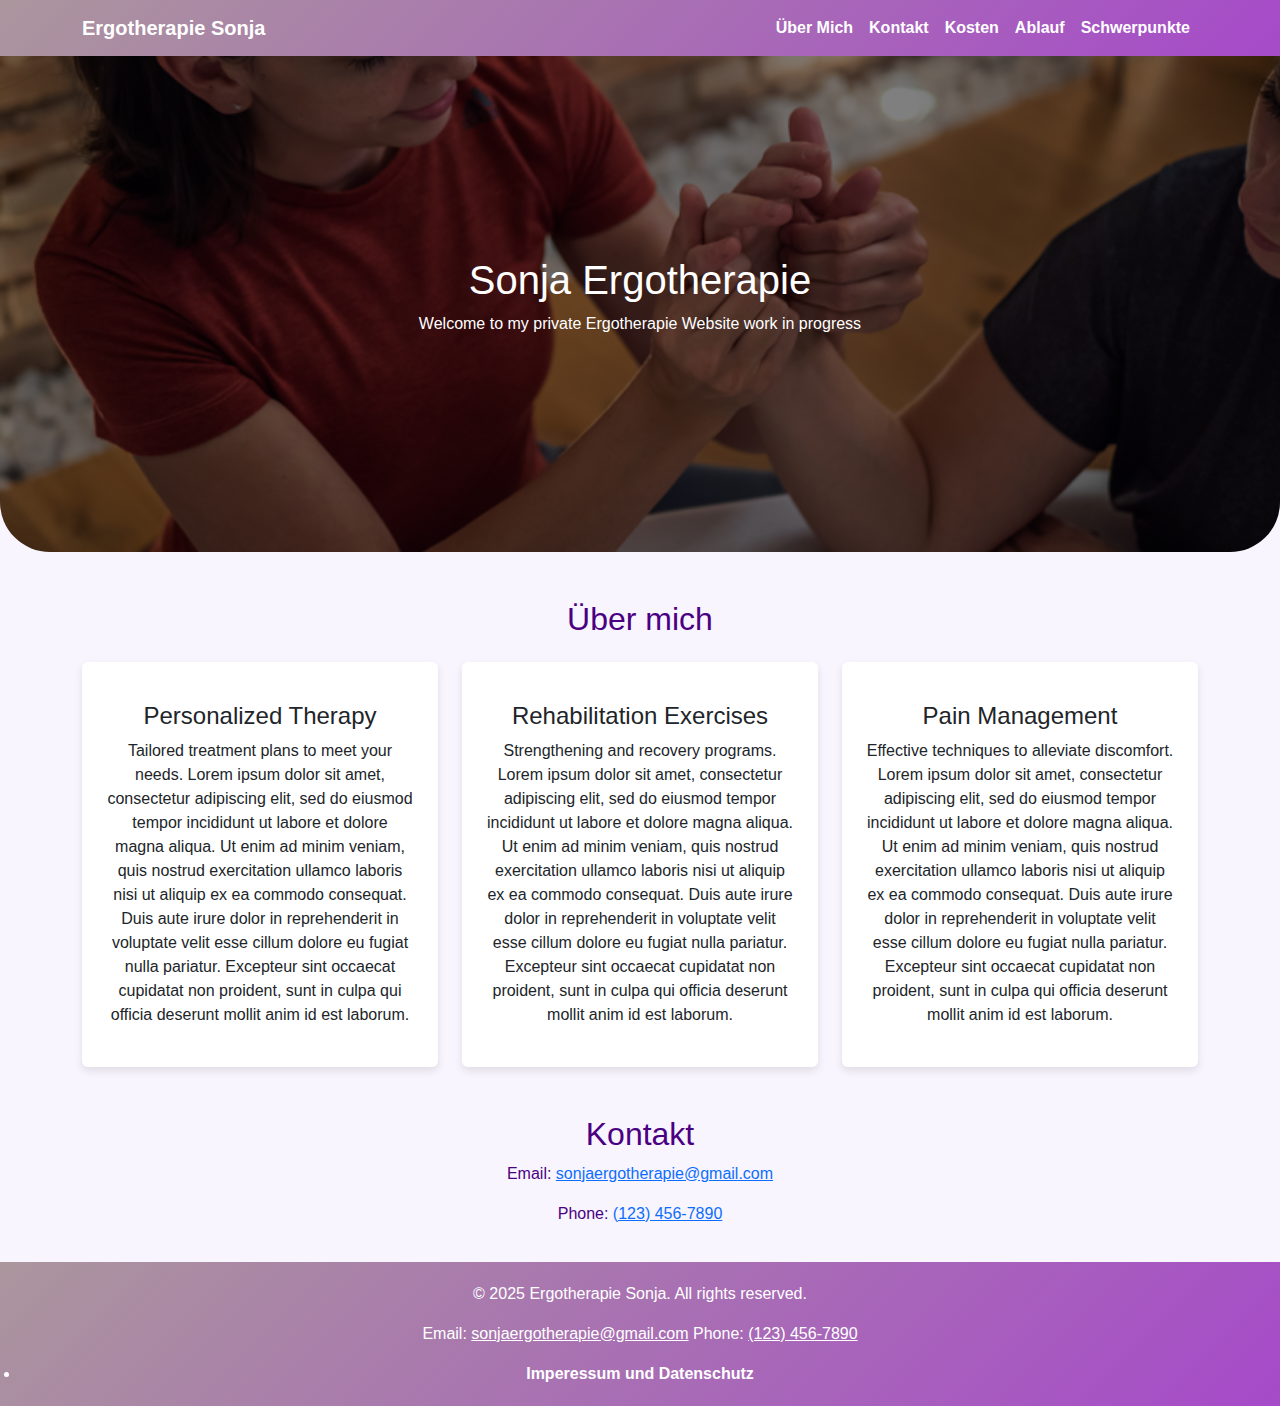
<file: index.html>
<!DOCTYPE html>
<html lang="en">
<head>
    <meta charset="UTF-8">
    <meta name="viewport" content="width=device-width, initial-scale=1.0">
    <title>Sonja Ergotherapie</title>
    <link href="https://cdn.jsdelivr.net/npm/bootstrap@5.3.0/dist/css/bootstrap.min.css" rel="stylesheet">
	<link rel="stylesheet" href="styles.css">
</head>
<body>
    <nav class="navbar navbar-expand-lg">
        <div class="container">
            <a class="navbar-brand" href="#">Ergotherapie Sonja</a>
            <button class="navbar-toggler" type="button" data-bs-toggle="collapse" data-bs-target="#navbarNav">
                <span class="navbar-toggler-icon"></span>
            </button>
            <div class="collapse navbar-collapse" id="navbarNav">
                <ul class="navbar-nav ms-auto">
                    <li class="nav-item"><a class="nav-link" href="index.html#about">Über Mich</a></li>
                    <li class="nav-item"><a class="nav-link" href="index.html#contact">Kontakt</a></li>
					<li class="nav-item"><a class="nav-link" href="kosten.html">Kosten</a></li>
					<li class="nav-item"><a class="nav-link" href="ablauf.html">Ablauf</a></li>
					<li class="nav-item"><a class="nav-link" href="schwerpunkte.html">Schwerpunkte</a></li>
                </ul>
            </div>
        </div>
    </nav>
	<section class="hero-image">
    <div>
		<div class="image1">
			<h1>Sonja Ergotherapie</h1>
			<p>Welcome to my private Ergotherapie Website work in progress</p>
		</div>
	</div>
	</section>

    <section id="About" class="container mt-5">
        <h2 class="text-center">Über mich</h2>
        <div class="row text-center mt-4">
            <div class="col-md-4">
                <div class="card p-4">
                    <i class="fas fa-user-md fa-3x text-primary"></i>
                    <h4 class="mt-3">Personalized Therapy</h4>
                    <p>Tailored treatment plans to meet your needs. Lorem ipsum dolor sit amet, consectetur adipiscing elit, sed do eiusmod tempor incididunt ut labore et dolore magna aliqua. Ut enim ad minim veniam, quis nostrud exercitation ullamco laboris nisi ut aliquip ex ea commodo consequat. Duis aute irure dolor in reprehenderit in voluptate velit esse cillum dolore eu fugiat nulla pariatur. Excepteur sint occaecat cupidatat non proident, sunt in culpa qui officia deserunt mollit anim id est laborum.</p>
                </div>
            </div>
            <div class="col-md-4">
                <div class="card p-4">
                    <i class="fas fa-dumbbell fa-3x text-primary"></i>
                    <h4 class="mt-3">Rehabilitation Exercises</h4>
                    <p>Strengthening and recovery programs. Lorem ipsum dolor sit amet, consectetur adipiscing elit, sed do eiusmod tempor incididunt ut labore et dolore magna aliqua. Ut enim ad minim veniam, quis nostrud exercitation ullamco laboris nisi ut aliquip ex ea commodo consequat. Duis aute irure dolor in reprehenderit in voluptate velit esse cillum dolore eu fugiat nulla pariatur. Excepteur sint occaecat cupidatat non proident, sunt in culpa qui officia deserunt mollit anim id est laborum.</p>
                </div>
            </div>
            <div class="col-md-4">
                <div class="card p-4">
                    <i class="fas fa-heartbeat fa-3x text-primary"></i>
                    <h4 class="mt-3">Pain Management</h4>
                    <p>Effective techniques to alleviate discomfort. Lorem ipsum dolor sit amet, consectetur adipiscing elit, sed do eiusmod tempor incididunt ut labore et dolore magna aliqua. Ut enim ad minim veniam, quis nostrud exercitation ullamco laboris nisi ut aliquip ex ea commodo consequat. Duis aute irure dolor in reprehenderit in voluptate velit esse cillum dolore eu fugiat nulla pariatur. Excepteur sint occaecat cupidatat non proident, sunt in culpa qui officia deserunt mollit anim id est laborum.</p>
                </div>
            </div>
        </div>
    </section>

    <section id="contact" class="container mt-5 text-center">
        <h2>Kontakt</h2>
        <p>Email: <a href="mailto:sonjaergotherapie@gmail.com">sonjaergotherapie@gmail.com</a></p>
        <p>Phone: <a href="tel:1234567890">(123) 456-7890</a></p>
    </section>

    <footer class="footer">
        <p>&copy; 2025 Ergotherapie Sonja. All rights reserved.</p>
        <p>Email: <a href="mailto:sonjaergotherapie@gmail.com" class="text-white">sonjaergotherapie@gmail.com</a>  Phone: <a href="tel:1234567890" class="text-white">(123) 456-7890</a></p>
		<li class="nav-item"><a class="nav-link" href="impudata.html">Imperessum und Datenschutz</a></li>
    </footer>

    <script src="https://cdn.jsdelivr.net/npm/bootstrap@5.3.0/dist/js/bootstrap.bundle.min.js"></script>
</body>
</html>
</file>
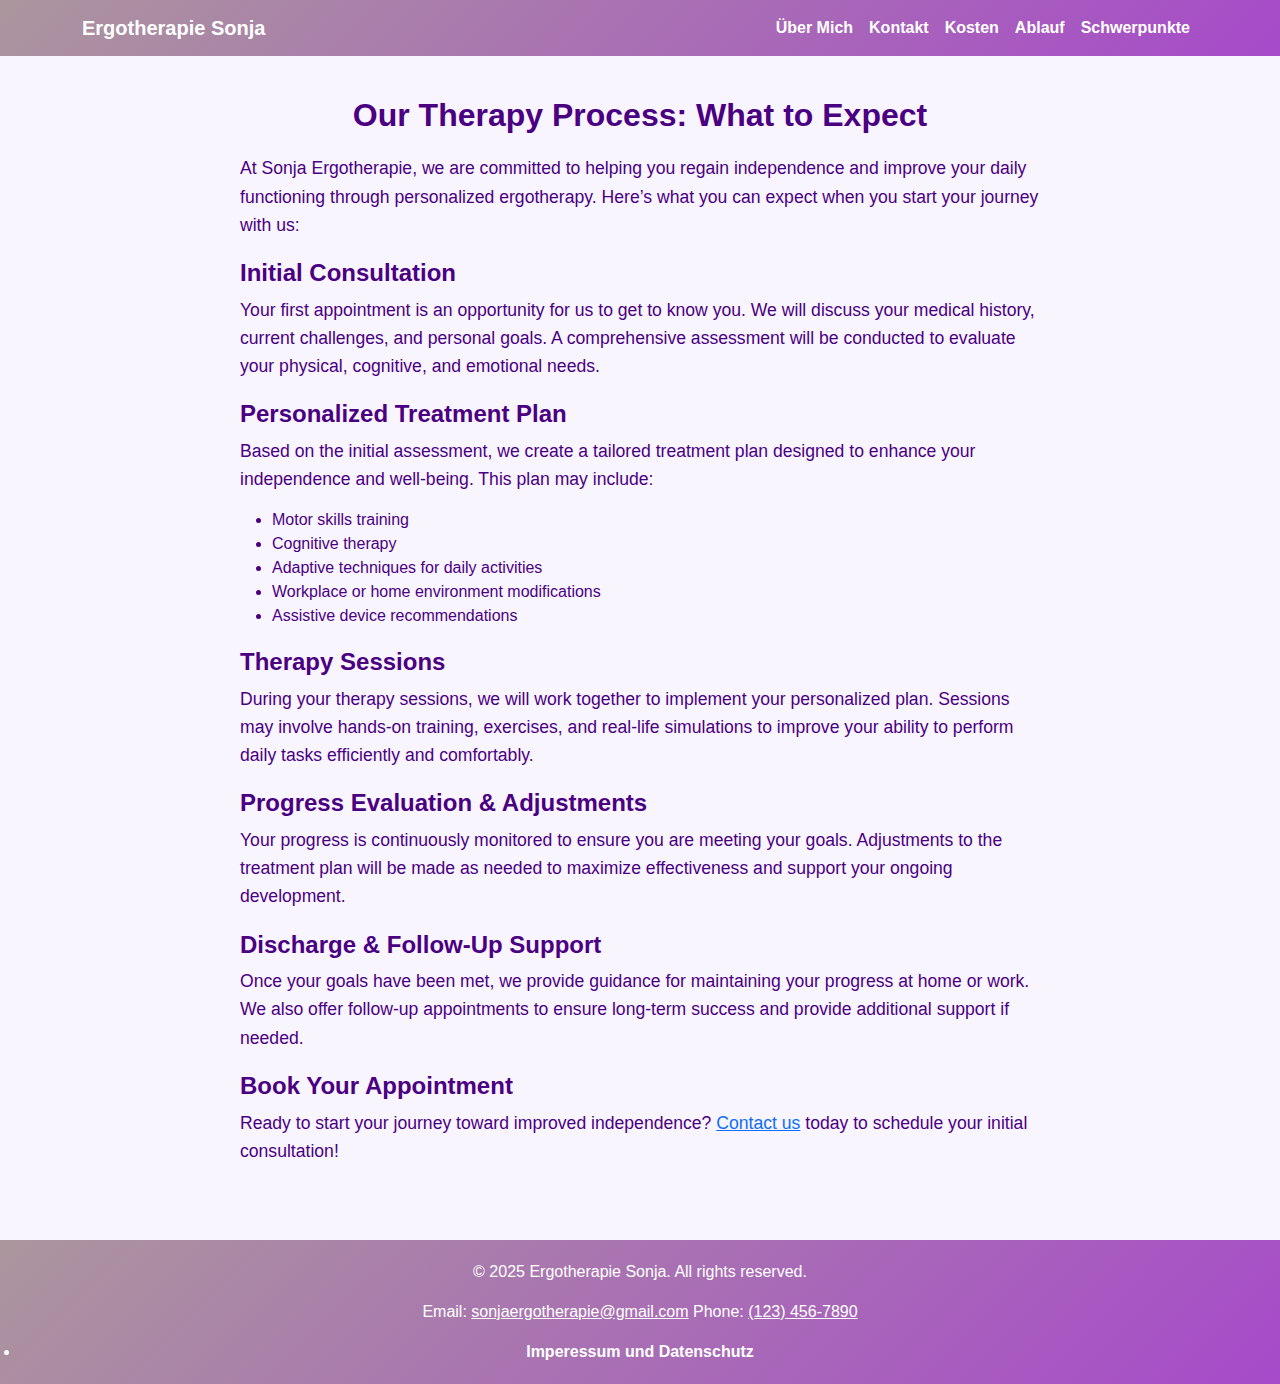
<file: ablauf.html>
<!DOCTYPE html>
<html lang="en">
<head>
    <meta charset="UTF-8">
    <meta name="viewport" content="width=device-width, initial-scale=1.0">
    <title>Sonja Ergotherapie</title>
    <link href="https://cdn.jsdelivr.net/npm/bootstrap@5.3.0/dist/css/bootstrap.min.css" rel="stylesheet">
  
    <link rel="stylesheet" href="styles.css">
</head>
<body>
    <nav class="navbar navbar-expand-lg">
        <div class="container">
            <a class="navbar-brand" href="index.html">Ergotherapie Sonja</a>
            <button class="navbar-toggler" type="button" data-bs-toggle="collapse" data-bs-target="#navbarNav">
                <span class="navbar-toggler-icon"></span>
            </button>
            <div class="collapse navbar-collapse" id="navbarNav">
                <ul class="navbar-nav ms-auto">
                    <li class="nav-item"><a class="nav-link" href="index.html#about">Über Mich</a></li>
                    <li class="nav-item"><a class="nav-link" href="index.html#contact">Kontakt</a></li>
					<li class="nav-item"><a class="nav-link" href="kosten.html">Kosten</a></li>
					<li class="nav-item"><a class="nav-link" href="ablauf.html">Ablauf</a></li>
					<li class="nav-item"><a class="nav-link" href="schwerpunkte.html">Schwerpunkte</a></li>
                </ul>
            </div>
        </div>
    </nav>

<div class="specialties">
        <h2>Our Therapy Process: What to Expect</h2>
        <p>At Sonja Ergotherapie, we are committed to helping you regain independence and improve your daily functioning through personalized ergotherapy. Here’s what you can expect when you start your journey with us:</p>
        
        <h3>Initial Consultation</h3>
        <p>Your first appointment is an opportunity for us to get to know you. We will discuss your medical history, current challenges, and personal goals. A comprehensive assessment will be conducted to evaluate your physical, cognitive, and emotional needs.</p>
        
        <h3>Personalized Treatment Plan</h3>
        <p>Based on the initial assessment, we create a tailored treatment plan designed to enhance your independence and well-being. This plan may include:</p>
        <ul>
            <li>Motor skills training</li>
            <li>Cognitive therapy</li>
            <li>Adaptive techniques for daily activities</li>
            <li>Workplace or home environment modifications</li>
            <li>Assistive device recommendations</li>
        </ul>
        
        <h3>Therapy Sessions</h3>
        <p>During your therapy sessions, we will work together to implement your personalized plan. Sessions may involve hands-on training, exercises, and real-life simulations to improve your ability to perform daily tasks efficiently and comfortably.</p>
        
        <h3>Progress Evaluation & Adjustments</h3>
        <p>Your progress is continuously monitored to ensure you are meeting your goals. Adjustments to the treatment plan will be made as needed to maximize effectiveness and support your ongoing development.</p>
        
        <h3>Discharge & Follow-Up Support</h3>
        <p>Once your goals have been met, we provide guidance for maintaining your progress at home or work. We also offer follow-up appointments to ensure long-term success and provide additional support if needed.</p>
        
        <h3>Book Your Appointment</h3>
        <p>Ready to start your journey toward improved independence? <a href="index.html#kontakt">Contact us</a> today to schedule your initial consultation!</p>
    </div>


    <footer class="footer">
        <p>&copy; 2025 Ergotherapie Sonja. All rights reserved.</p>
        <p>Email: <a href="mailto:sonjaergotherapie@gmail.com" class="text-white">sonjaergotherapie@gmail.com</a>  Phone: <a href="tel:1234567890" class="text-white">(123) 456-7890</a></p>
		<li class="nav-item"><a class="nav-link" href="impudata.html">Imperessum und Datenschutz</a></li>
    </footer>

    <script src="https://cdn.jsdelivr.net/npm/bootstrap@5.3.0/dist/js/bootstrap.bundle.min.js"></script>
</body>
</html>
</file>
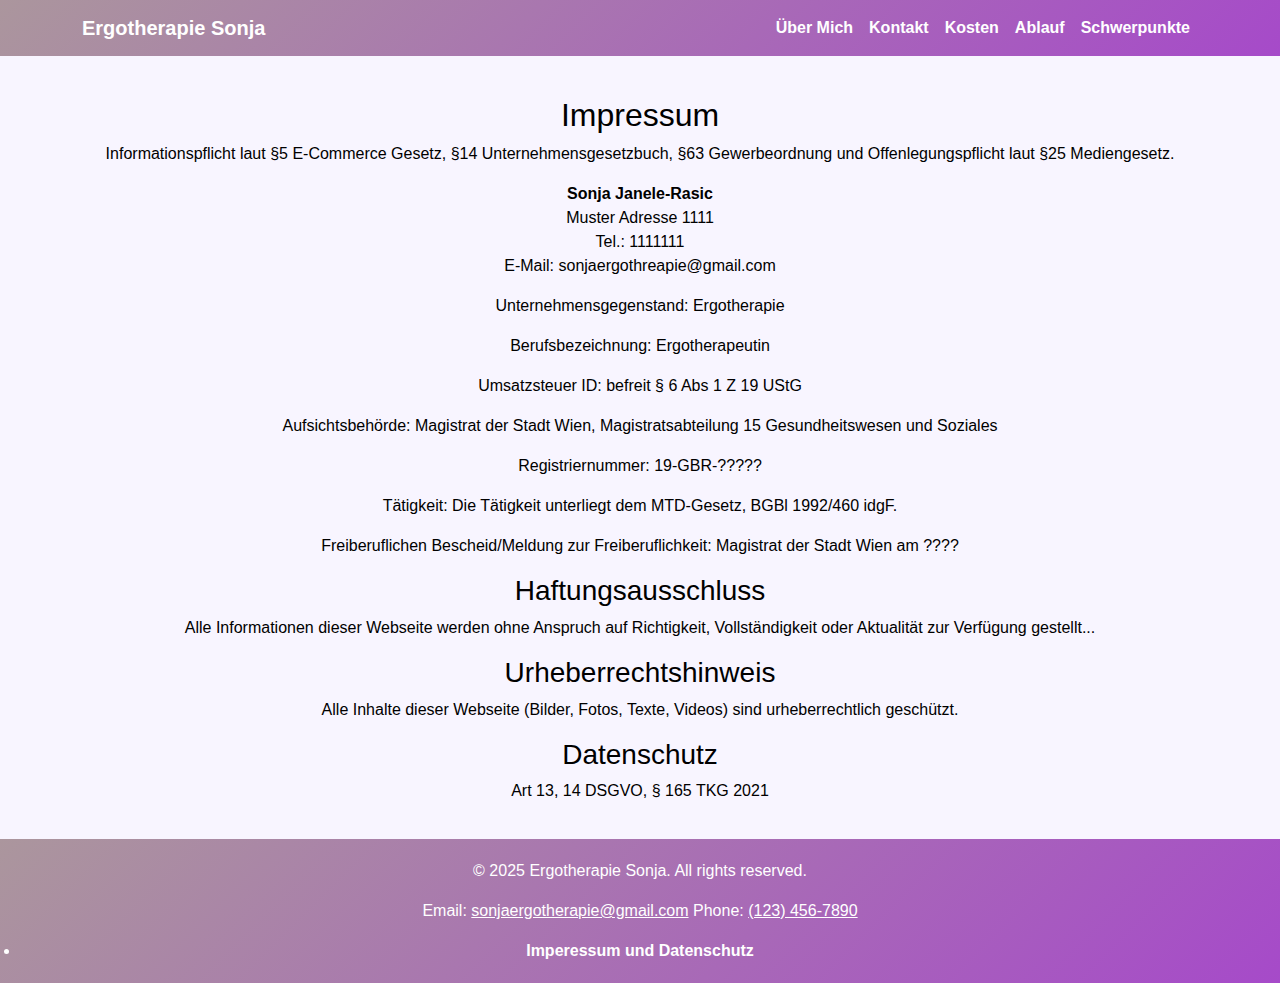
<file: impudata.html>
<!DOCTYPE html>
<html lang="en">
<head>
    <meta charset="UTF-8">
    <meta name="viewport" content="width=device-width, initial-scale=1.0">
    <title>Sonja Ergotherapie</title>
    <link href="https://cdn.jsdelivr.net/npm/bootstrap@5.3.0/dist/css/bootstrap.min.css" rel="stylesheet">
  
   <link rel="stylesheet" href="styles.css">
</head>
<body>
    <nav class="navbar navbar-expand-lg">
        <div class="container">
            <a class="navbar-brand" href="index.html">Ergotherapie Sonja</a>
            <button class="navbar-toggler" type="button" data-bs-toggle="collapse" data-bs-target="#navbarNav">
                <span class="navbar-toggler-icon"></span>
            </button>
            <div class="collapse navbar-collapse" id="navbarNav">
                <ul class="navbar-nav ms-auto">
                    <li class="nav-item"><a class="nav-link" href="index.html#about">Über Mich</a></li>
                    <li class="nav-item"><a class="nav-link" href="index.html#contact">Kontakt</a></li>
					<li class="nav-item"><a class="nav-link" href="kosten.html">Kosten</a></li>
					<li class="nav-item"><a class="nav-link" href="ablauf.html">Ablauf</a></li>
					<li class="nav-item"><a class="nav-link" href="schwerpunkte.html">Schwerpunkte</a></li>
                </ul>
            </div>
        </div>
    </nav>

 <div class="impressstyle">
        <h2>Impressum</h2>
        <p>Informationspflicht laut §5 E-Commerce Gesetz, §14 Unternehmensgesetzbuch, §63 Gewerbeordnung und Offenlegungspflicht laut §25 Mediengesetz.</p>
        <p><strong>Sonja Janele-Rasic</strong><br>Muster Adresse 1111<br>Tel.: 1111111<br>E-Mail: sonjaergothreapie@gmail.com</p>
        <p>Unternehmensgegenstand: Ergotherapie</p>
        <p>Berufsbezeichnung: Ergotherapeutin</p>
        <p>Umsatzsteuer ID: befreit § 6 Abs 1 Z 19 UStG</p>
        <p>Aufsichtsbehörde: Magistrat der Stadt Wien, Magistratsabteilung 15 Gesundheitswesen und Soziales</p>
        <p>Registriernummer: 19-GBR-?????</p>
        <p>Tätigkeit: Die Tätigkeit unterliegt dem MTD-Gesetz, BGBl 1992/460 idgF.</p>
        <p>Freiberuflichen Bescheid/Meldung zur Freiberuflichkeit: Magistrat der Stadt Wien am ????</p>
        <h3>Haftungsausschluss</h3>
        <p>Alle Informationen dieser Webseite werden ohne Anspruch auf Richtigkeit, Vollständigkeit oder Aktualität zur Verfügung gestellt...</p>
        <h3>Urheberrechtshinweis</h3>
        <p>Alle Inhalte dieser Webseite (Bilder, Fotos, Texte, Videos) sind urheberrechtlich geschützt.</p>
        <h3>Datenschutz</h3>
        <p>Art 13, 14 DSGVO, § 165 TKG 2021</p>
    </div>




    <footer class="footer">
        <p>&copy; 2025 Ergotherapie Sonja. All rights reserved.</p>
        <p>Email: <a href="mailto:sonjaergotherapie@gmail.com" class="text-white">sonjaergotherapie@gmail.com</a>  Phone: <a href="tel:1234567890" class="text-white">(123) 456-7890</a></p>
		<li class="nav-item"><a class="nav-link" href="impudata.html">Imperessum und Datenschutz</a></li>
    </footer>

    <script src="https://cdn.jsdelivr.net/npm/bootstrap@5.3.0/dist/js/bootstrap.bundle.min.js"></script>
</body>
</html>
</file>
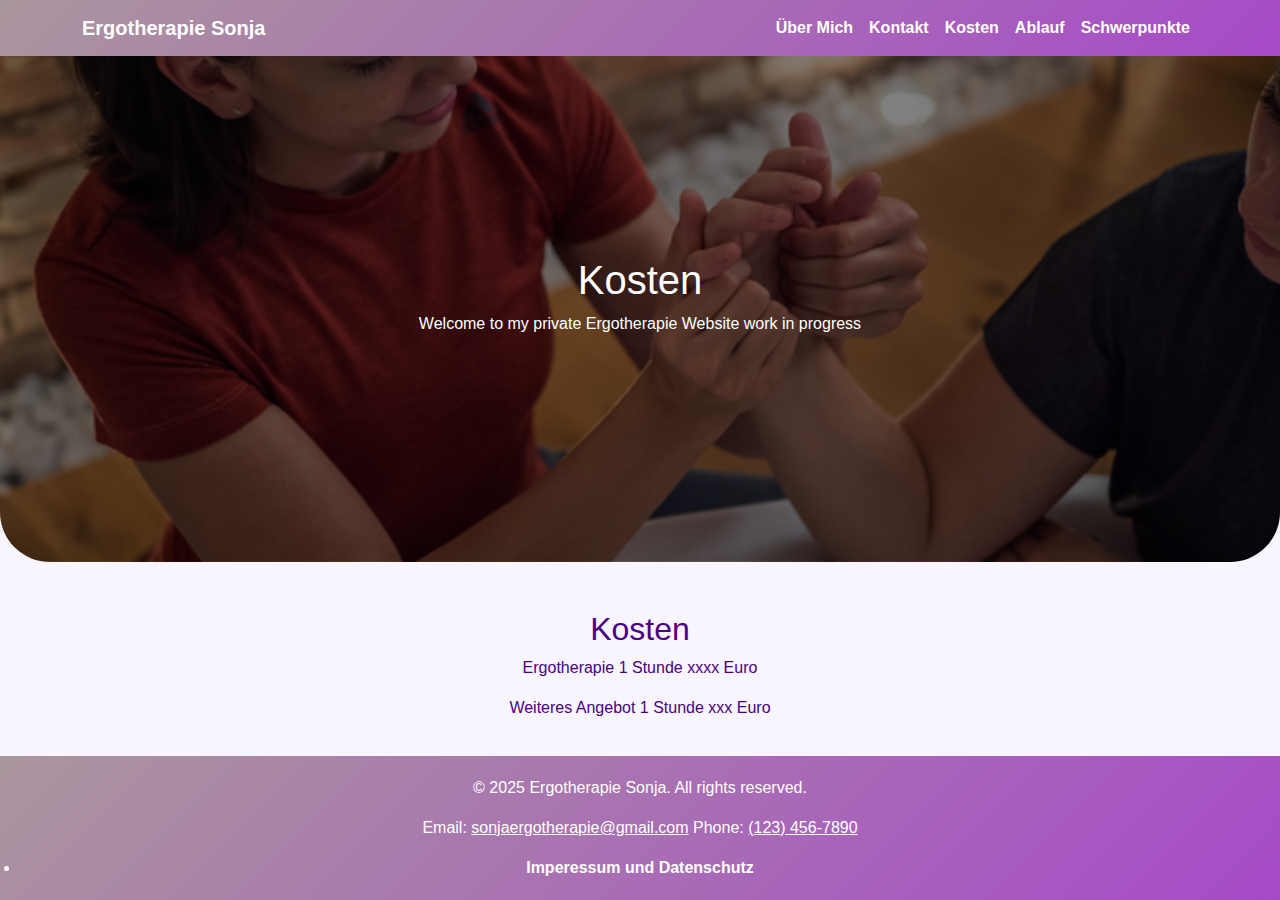
<file: kosten.html>
<!DOCTYPE html>
<html lang="en">
<head>
    <meta charset="UTF-8">
    <meta name="viewport" content="width=device-width, initial-scale=1.0">
    <title>Sonja Ergotherapie</title>
    <link href="https://cdn.jsdelivr.net/npm/bootstrap@5.3.0/dist/css/bootstrap.min.css" rel="stylesheet">
  
    <link rel="stylesheet" href="styles.css">
</head>
<body>

    <nav class="navbar navbar-expand-lg">
        <div class="container">
            <a class="navbar-brand" href="#">Ergotherapie Sonja</a>
            <button class="navbar-toggler" type="button" data-bs-toggle="collapse" data-bs-target="#navbarNav">
                <span class="navbar-toggler-icon"></span>
            </button>
            <div class="collapse navbar-collapse" id="navbarNav">
                <ul class="navbar-nav ms-auto">
                    <li class="nav-item"><a class="nav-link" href="index.html#about">Über Mich</a></li>
                    <li class="nav-item"><a class="nav-link" href="index.html#contact">Kontakt</a></li>
					<li class="nav-item"><a class="nav-link" href="kosten.html">Kosten</a></li>
					<li class="nav-item"><a class="nav-link" href="ablauf.html">Ablauf</a></li>
					<li class="nav-item"><a class="nav-link" href="schwerpunkte.html">Schwerpunkte</a></li>
                </ul>
            </div>
        </div>
    </nav>
	<section class="hero-image">
    <div>
		<div class="image1">
			<h1>Kosten</h1>
			<p>Welcome to my private Ergotherapie Website work in progress</p>
		</div>
	</div>
	</section>


    <section id="contact" class="container mt-5 text-center" style="flex: 1">
        <h2>Kosten</h2>
        <p>Ergotherapie 1 Stunde xxxx Euro</a></p>
        <p>Weiteres Angebot 1 Stunde xxx Euro</a></p>
    </section>

    <footer class="footer">
        <p>&copy; 2025 Ergotherapie Sonja. All rights reserved.</p>
        <p>Email: <a href="mailto:sonjaergotherapie@gmail.com" class="text-white">sonjaergotherapie@gmail.com</a>  Phone: <a href="tel:1234567890" class="text-white">(123) 456-7890</a></p>
		<li class="nav-item"><a class="nav-link" href="impudata.html">Imperessum und Datenschutz</a></li>
    </footer>

    <script src="https://cdn.jsdelivr.net/npm/bootstrap@5.3.0/dist/js/bootstrap.bundle.min.js"></script>
</body>
</html>
</file>
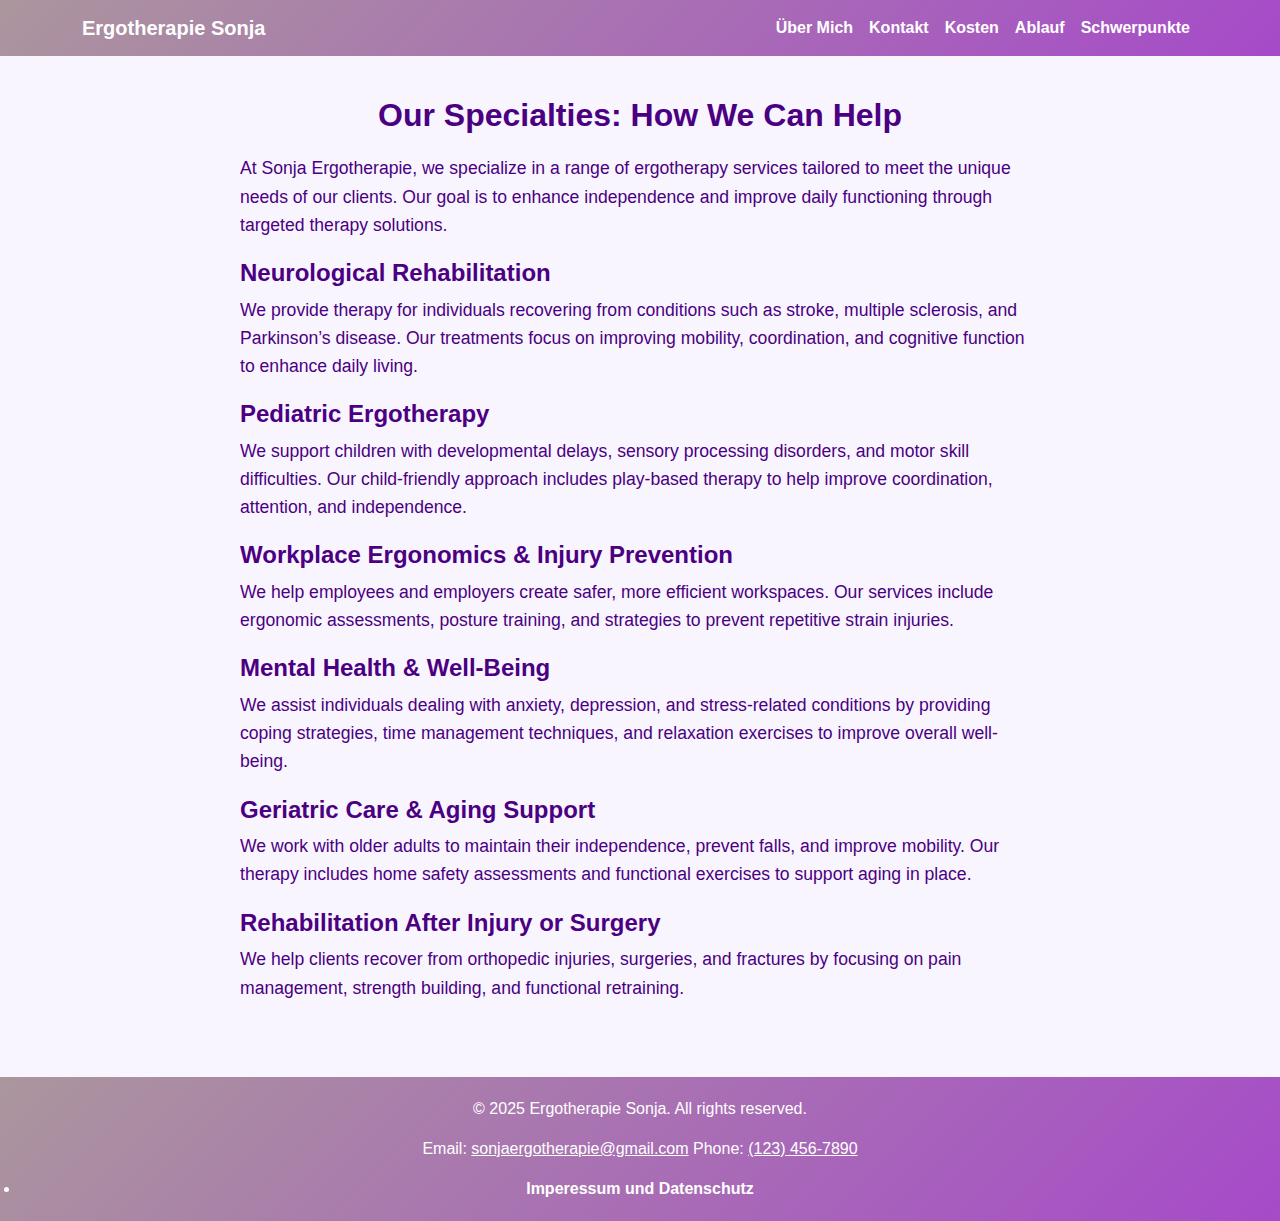
<file: schwerpunkte.html>
<!DOCTYPE html>
<html lang="en">
<head>
    <meta charset="UTF-8">
    <meta name="viewport" content="width=device-width, initial-scale=1.0">
    <title>Sonja Ergotherapie</title>
    <link href="https://cdn.jsdelivr.net/npm/bootstrap@5.3.0/dist/css/bootstrap.min.css" rel="stylesheet">
  
    <link rel="stylesheet" href="styles.css">
</head>
<body>
    <nav class="navbar navbar-expand-lg">
        <div class="container">
            <a class="navbar-brand" href="index.html">Ergotherapie Sonja</a>
            <button class="navbar-toggler" type="button" data-bs-toggle="collapse" data-bs-target="#navbarNav">
                <span class="navbar-toggler-icon"></span>
            </button>
            <div class="collapse navbar-collapse" id="navbarNav">
                <ul class="navbar-nav ms-auto">
                    <li class="nav-item"><a class="nav-link" href="index.html#about">Über Mich</a></li>
                    <li class="nav-item"><a class="nav-link" href="index.html#contact">Kontakt</a></li>
					<li class="nav-item"><a class="nav-link" href="kosten.html">Kosten</a></li>
					<li class="nav-item"><a class="nav-link" href="ablauf.html">Ablauf</a></li>
					<li class="nav-item"><a class="nav-link" href="schwerpunkte.html">Schwerpunkte</a></li>
                </ul>
            </div>
        </div>
    </nav>

 <div class="specialties">
        <h2>Our Specialties: How We Can Help</h2>
        <p>At Sonja Ergotherapie, we specialize in a range of ergotherapy services tailored to meet the unique needs of our clients. Our goal is to enhance independence and improve daily functioning through targeted therapy solutions.</p>
        
        <h3>Neurological Rehabilitation</h3>
        <p>We provide therapy for individuals recovering from conditions such as stroke, multiple sclerosis, and Parkinson’s disease. Our treatments focus on improving mobility, coordination, and cognitive function to enhance daily living.</p>
        
        <h3>Pediatric Ergotherapy</h3>
        <p>We support children with developmental delays, sensory processing disorders, and motor skill difficulties. Our child-friendly approach includes play-based therapy to help improve coordination, attention, and independence.</p>
        
        <h3>Workplace Ergonomics & Injury Prevention</h3>
        <p>We help employees and employers create safer, more efficient workspaces. Our services include ergonomic assessments, posture training, and strategies to prevent repetitive strain injuries.</p>
        
        <h3>Mental Health & Well-Being</h3>
        <p>We assist individuals dealing with anxiety, depression, and stress-related conditions by providing coping strategies, time management techniques, and relaxation exercises to improve overall well-being.</p>
        
        <h3>Geriatric Care & Aging Support</h3>
        <p>We work with older adults to maintain their independence, prevent falls, and improve mobility. Our therapy includes home safety assessments and functional exercises to support aging in place.</p>
        
        <h3>Rehabilitation After Injury or Surgery</h3>
        <p>We help clients recover from orthopedic injuries, surgeries, and fractures by focusing on pain management, strength building, and functional retraining.</p>
    </div>


    <footer class="footer">
        <p>&copy; 2025 Ergotherapie Sonja. All rights reserved.</p>
        <p>Email: <a href="mailto:sonjaergotherapie@gmail.com" class="text-white">sonjaergotherapie@gmail.com</a>  Phone: <a href="tel:1234567890" class="text-white">(123) 456-7890</a></p>
		<li class="nav-item"><a class="nav-link" href="impudata.html">Imperessum und Datenschutz</a></li>
    </footer>

    <script src="https://cdn.jsdelivr.net/npm/bootstrap@5.3.0/dist/js/bootstrap.bundle.min.js"></script>
</body>
</html>
</file>
<file: styles.css>
html, body{
			height:100%;
		}	
		body {
            background-color: #f8f5ff;
            color: #4b0082;
            font-family: 'Arial', sans-serif;
			display: flex;
			flex: 1;
			flex-direction: column;

        }
        .navbar {
            background: linear-gradient(135deg,#AB969D, #a64ac9);
			
        }
        .navbar-brand, .nav-link {
            color: white !important;
            font-weight: bold;
        }
		
        .hero-image {
            background: linear-gradient(135deg, #6a0dad, #a64ac9);
            color: white;
            padding: 100px 20px;
            text-align: center;
            border-radius: 0 0 50px 50px;
        }
		.image1 {
            background: transparent;
            color: white;
            padding: 100px 20px;
            text-align: center;
            border-radius: 0 0 50px 50px;
			
        }
		
        .btn-primary {
            background-color: #6a0dad;
            border: none;
        }
        .btn-primary:hover {
            background-color: #4b0082;
        }
        .card {
            border: none;
            box-shadow: 0 4px 8px rgba(0, 0, 0, 0.1);
        }
		.content {
			flex: 1;
		}
        .footer {
            background: linear-gradient(135deg, #AB969D, #a64ac9);
            color: white;
            text-align: center;
            padding: 20px;
            margin-top: 20px;
			flex: 0;		
        }
		
		/* The hero image */
		.hero-image {	
		background-image: linear-gradient(rgba(0, 0, 0, 0.5), rgba(0, 0, 0, 0.5)), url("samplesonja1.png");
		/* Set a specific height */
		height: 100%;
		/* Position and center the image to scale nicely on all screens */
		background-position: center;
		background-repeat: no-repeat;
		background-size: cover;
		position: relative;
		}
		
		/* Place text in the middle of the image */
		.hero-text {
		text-align: center;
		position: absolute;
		top: 50%;
		left: 50%;
		transform: translate(-50%, -50%);
		color: white;
		}
		
		.impressstyle {
			text-align: center;
			flex: 1;
			color: black; 
			padding-top: 40px;
		}
		
		.centered-text {
			text-align: center;
			font-size: 1.5rem;
			font-weight: 500;
			color: black;
			letter-spacing: 0.5px;
			line-height: 1.6;
			font-family: 'Arial', sans-serif;
			
		}
		 .specialties {
            max-width: 800px;
            margin: 40px auto;
            text-align: left;
        }
        .specialties h2 {
            text-align: center;
            margin-bottom: 20px;
            font-size: 2rem;
            font-weight: bold;
        }
        .specialties h3 {
            margin-top: 20px;
            font-size: 1.5rem;
            font-weight: bold;
        }
        .specialties p {
            font-size: 1.1rem;
            line-height: 1.6;
            margin-bottom: 15px;
        }
</file>
